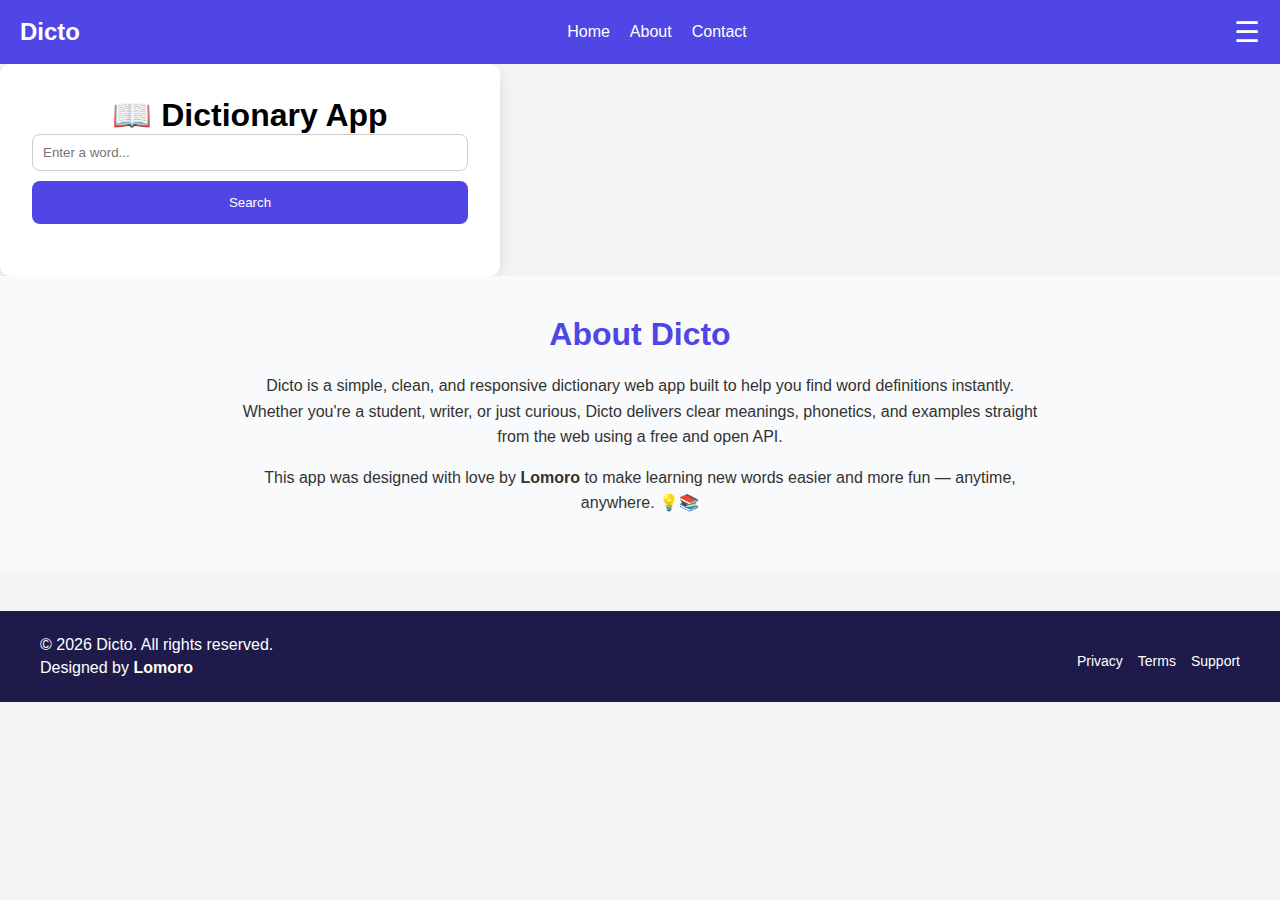
<file: index.html>
<!DOCTYPE html>
<html lang="en">
<head>
  <meta charset="UTF-8" />
  <meta name="viewport" content="width=device-width, initial-scale=1.0" />
  <title>Dictionary App</title>
<link rel="stylesheet" href="styles/navbar.css">
  <link rel="stylesheet" href="styles/style.css" />
  <link rel="stylesheet" href="styles/util.css">
</head>
<body>
    <!-- 🌐 Navbar -->
  <nav class="navbar">
    <div class="logo">Dicto</div>
    <ul class="nav-links" id="navLinks">
      <li><a href="index.html">Home</a></li>
      <li><a href="pages/about.html">About</a></li>
      <li><a href="pages/contact.html">Contact</a></li>
    </ul>
    <div class="hamburger" id="hamburger">
      ☰
    </div>
  </nav>
  <!--  Sidebar -->
  <div class="sidebar" id="sidebar">
    <div class="close-btn" id="closeBtn">&times;</div>
    <ul>
      <li><a href="#">🏠 Home</a></li>
      <li><a href="pages/about.html">📄 About</a></li>
      <li><a href="pages/contact.html">✉️ Contact</a></li>
    </ul>
  </div>
  <!-- OVERLAY -->
  <div class="overlay" id="overlay"></div>

  <div class="container">
    <h1>📖 Dictionary App</h1>
    <input type="text" id="wordInput" placeholder="Enter a word..." />
    <button id="searchBtn">Search</button>
    
    <div class="result" id="resultBox">
      <!-- Word info will appear here -->
    </div>
  </div>
  <!-- ℹ️ About Section -->
<section class="about-section">
    <div class="about-container">
      <h2>About Dicto</h2>
      <p>
        Dicto is a simple, clean, and responsive dictionary web app built to help you find word definitions instantly.
        Whether you're a student, writer, or just curious, Dicto delivers clear meanings, phonetics, and examples
        straight from the web using a free and open API.
      </p>
      <p>
        This app was designed with love by <strong>Lomoro</strong> to make learning new words easier and more fun —
        anytime, anywhere. 💡📚
      </p>
    </div>
  </section>
  <!-- 👣 Footer -->
<footer class="footer">
    <div class="footer-content">
      <div class="footer-left">
        <p>&copy; <span id="year"></span> Dicto. All rights reserved.</p>
        <p>Designed by <strong>Lomoro</strong></p>
      </div>
      <div class="footer-right">
        <a href="#">Privacy</a>
        <a href="#">Terms</a>
        <a href="#">Support</a>
      </div>
    </div>
  </footer>
  
  <script src="scripts/main.js"></script>
  <script src="scripts/navbar.js"></script>
</body>
</html>
</file>
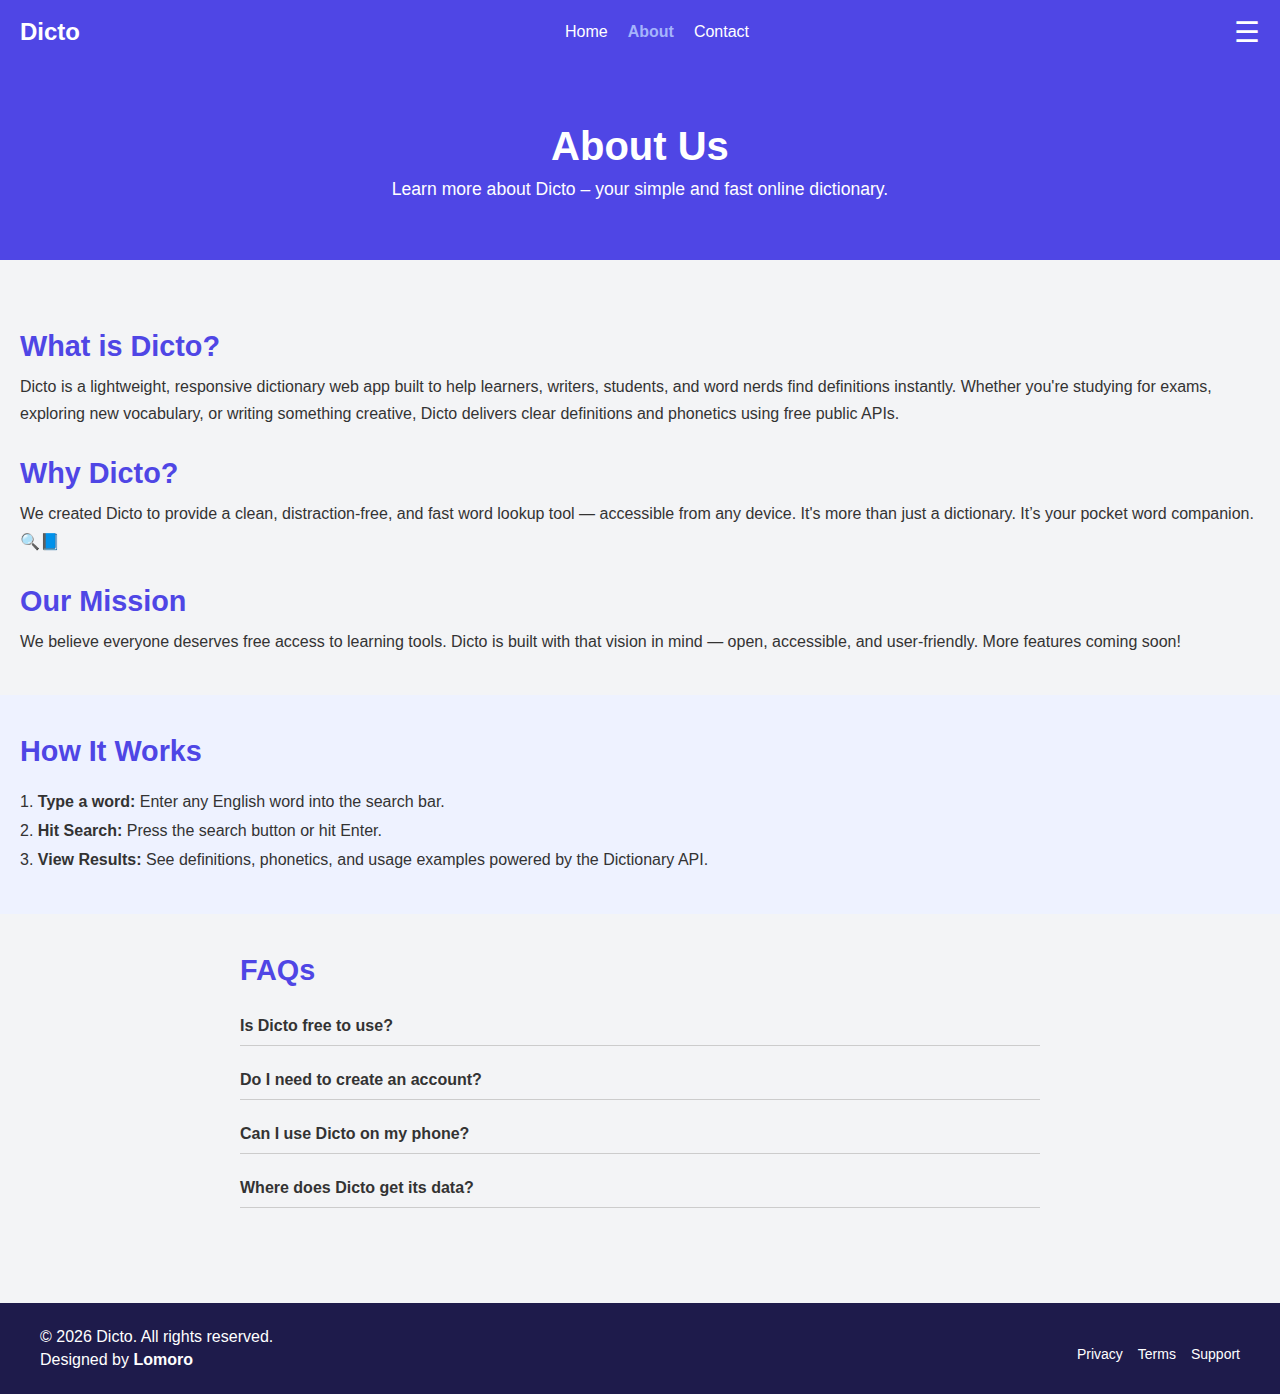
<file: pages/about.html>
<!DOCTYPE html>
<html lang="en">
<head>
  <meta charset="UTF-8" />
  <meta name="viewport" content="width=device-width, initial-scale=1.0"/>
  <title>About Us - Dicto</title>
  <link rel="stylesheet" href="../styles/navbar.css" />
  <link rel="stylesheet" href="../styles/about.css">
  <link rel="stylesheet" href="../styles/util.css" />
</head>
<body>
  <!-- 🌐 Navbar -->
  <nav class="navbar">
    <div class="logo">Dicto</div>
    <ul class="nav-links" id="navLinks">
      <li><a href="../index.html">Home</a></li>
      <li><a href="about.html" class="active">About</a></li>
      <li><a href="contact.html">Contact</a></li>
    </ul>
    <div class="hamburger" id="hamburger">☰</div>
  </nav>

  <!-- Sidebar -->
  <div class="sidebar" id="sidebar">
    <div class="close-btn" id="closeBtn">&times;</div>
    <ul>
      <li><a href="../index.html">🏠 Home</a></li>
      <li><a href="about.html">📄 About</a></li>
      <li><a href="contact.html">✉️ Contact</a></li>
    </ul>
  </div>

  <!-- Overlay -->
  <div class="overlay" id="overlay"></div>

  <!-- 🧠 About Hero -->
  <section class="about-hero">
    <h1>About Us</h1>
    <p>Learn more about Dicto – your simple and fast online dictionary.</p>
  </section>

  <!-- ℹ️ About Content -->
  <section class="about-content">
    <div class="container">
      <h2>What is Dicto?</h2>
      <p>
        Dicto is a lightweight, responsive dictionary web app built to help learners, writers, students, and word nerds
        find definitions instantly. Whether you're studying for exams, exploring new vocabulary, or writing something
        creative, Dicto delivers clear definitions and phonetics using free public APIs.
      </p>

      <h2>Why Dicto?</h2>
      <p>
        We created Dicto to provide a clean, distraction-free, and fast word lookup tool — accessible from any device. It's more than just a dictionary. It’s your pocket word companion. 🔍📘
      </p>

      <h2>Our Mission</h2>
      <p>
        We believe everyone deserves free access to learning tools. Dicto is built with that vision in mind — open,
        accessible, and user-friendly. More features coming soon!
      </p>
    </div>
  </section>

  <!-- ⚙️ How It Works Section -->
<section class="how-it-works">
    <div class="container">
      <h2>How It Works</h2>
      <ol>
        <li><strong>Type a word:</strong> Enter any English word into the search bar.</li>
        <li><strong>Hit Search:</strong> Press the search button or hit Enter.</li>
        <li><strong>View Results:</strong> See definitions, phonetics, and usage examples powered by the Dictionary API.</li>
      </ol>
    </div>
  </section>
  
  <!-- ❓ FAQs Section -->
  <section class="faq-section">
    <div class="container">
      <h2>FAQs</h2>
  
      <div class="faq-item">
        <button class="faq-question">Is Dicto free to use?</button>
        <div class="faq-answer">
          <p>Yes! Dicto is completely free to use for everyone, anywhere.</p>
        </div>
      </div>
  
      <div class="faq-item">
        <button class="faq-question">Do I need to create an account?</button>
        <div class="faq-answer">
          <p>No account is needed. Dicto works right out of the box — no login, no fuss.</p>
        </div>
      </div>
  
      <div class="faq-item">
        <button class="faq-question">Can I use Dicto on my phone?</button>
        <div class="faq-answer">
          <p>Absolutely! Dicto is fully responsive and mobile-friendly.</p>
        </div>
      </div>
  
      <div class="faq-item">
        <button class="faq-question">Where does Dicto get its data?</button>
        <div class="faq-answer">
          <p>Dicto fetches word data from a free and reliable dictionary API (like dictionaryapi.dev).</p>
        </div>
      </div>
  
    </div>
  </section>
  
  <!-- 👣 Footer -->
  <footer class="footer">
    <div class="footer-content">
      <div class="footer-left">
        <p>&copy; <span id="year"></span> Dicto. All rights reserved.</p>
        <p>Designed by <strong>Lomoro</strong></p>
      </div>
      <div class="footer-right">
        <a href="#">Privacy</a>
        <a href="#">Terms</a>
        <a href="#">Support</a>
      </div>
    </div>
  </footer>
  <script src="../scripts/faq.js"></script>
  <script src="../scripts/navbar.js"></script>
</body>
</html>
</file>
<file: styles/navbar.css>
/* 🌐 Navbar Styles */
.navbar {
    background-color: #4f46e5;
    color: white;
    padding: 15px 20px;
    display: flex;
    justify-content: space-between;
    align-items: center;
    flex-wrap: wrap;
  }
  
  .logo {
    font-size: 1.5rem;
    font-weight: bold;
  }
  
  .nav-links {
    list-style: none;
    display: flex;
    gap: 20px;
  }
  
  .nav-links li a {
    color: white;
    text-decoration: none;
    font-weight: 500;
  }
  
  .hamburger {
    display: none;
    font-size: 1.8rem;
    cursor: pointer;
  }
  
  /* 🌐 Sidebar Styles */
.sidebar {
    position: fixed;
    top: 0;
    left: -100%;
    width: 250px;
    height: 100%;
    background-color: #4f46e5;
    color: white;
    padding: 20px;
    transition: left 0.3s ease;
    z-index: 1000;
  }
  
  .sidebar ul {
    list-style: none;
    padding: 0;
    margin-top: 50px;
  }
  
  .sidebar ul li {
    margin: 20px 0;
  }
  
  .sidebar ul li a {
    color: white;
    text-decoration: none;
    font-size: 18px;
  }
  
  .sidebar .close-btn {
    font-size: 24px;
    cursor: pointer;
    text-align: right;
  }
  
  /* 🔳 Overlay */
  .overlay {
    position: fixed;
    top: 0;
    left: 0;
    width: 100%;
    height: 100%;
    background: rgba(0,0,0,0.4);
    display: none;
    z-index: 999;
  }
  
  /* 📱 Hamburger icon */
  .hamburger {
    font-size: 1.8rem;
    cursor: pointer;
    display: block;
  }
  
  /* Show sidebar */
  .sidebar.show {
    left: 0;
  }
  
  .overlay.show {
    display: block;
  }

/* 👣 Footer Styles */
.footer {
    background-color: #1e1b4b;
    color: #fff;
    padding: 20px;
    margin-top: 40px;
  }
  
  .footer-content {
    display: flex;
    justify-content: space-between;
    flex-wrap: wrap;
    align-items: center;
    max-width: 1200px;
    margin: auto;
  }
  
  .footer-left p {
    margin: 5px 0;
  }
  
  .footer-right {
    display: flex;
    gap: 15px;
    margin-top: 10px;
  }
  
  .footer-right a {
    color: #fff;
    text-decoration: none;
    font-size: 14px;
    transition: color 0.3s ease;
  }
  
  .footer-right a:hover {
    color: #a5b4fc;
  }
  
  @media (max-width: 600px) {
    .footer-content {
      flex-direction: column;
      text-align: center;
    }
  
    .footer-right {
      margin-top: 15px;
      justify-content: center;
    }
  }
  /* 📱 Mobile Nav */
  @media (max-width: 768px) {
    .nav-links {
      display: none;
      width: 100%;
      flex-direction: column;
      background-color: #4f46e5;
      padding-top: 10px;
    }
  
    .nav-links.show {
      display: flex;
    }
  
    .hamburger {
      display: block;
    }
  }
</file>
<file: styles/style.css>
.container {
    background: #fff;
    padding: 2rem;
    border-radius: 10px;
    width: 100%;
    max-width: 500px;
    box-shadow: 0 5px 15px rgba(0,0,0,0.1);
    text-align: center;
    height: fit-content;
  }
  
  input {
    padding: 10px;
    width: 100%;
    margin-bottom: 10px;
    border: 1px solid #ccc;
    border-radius: 8px;
  }
  
  button {
    padding: 14px 20px;
    background-color: #4f46e5;
    color: white;
    border: none;
    border-radius: 8px;
    cursor: pointer;
    width: 100%;
  }
  
  button:hover {
    background-color: #3730a3;
  }
  
  .result {
    margin-top: 20px;
    text-align: left;
  }
  /* ℹ️ About Section */
.about-section {
    padding: 40px 20px;
    background-color: #f9fafb;
    text-align: center;
  }
  
  .about-container {
    max-width: 800px;
    margin: auto;
  }
  
  .about-container h2 {
    font-size: 2rem;
    margin-bottom: 20px;
    color: #4f46e5;
  }
  
  .about-container p {
    font-size: 1rem;
    line-height: 1.6;
    color: #333;
    margin-bottom: 15px;
  }


  @media (max-width: 600px) {
    
  }
  /* 📱 Mobile Nav */
  @media (max-width: 768px) {
    
  }
</file>
<file: styles/util.css>
*{
    margin: 0;
    padding: 0;
    box-sizing: border-box;
}

body {
    font-family: Arial, sans-serif;
    background: #f3f4f6;
}
</file>
<file: styles/about.css>
/* 🌟 About Page */
.about-hero {
    background-color: #4f46e5;
    color: white;
    padding: 60px 20px;
    text-align: center;
  }
  
  .about-hero h1 {
    font-size: 2.5rem;
    margin-bottom: 10px;
  }
  
  .about-hero p {
    font-size: 1.1rem;
    max-width: 600px;
    margin: auto;
  }
  
  .about-content {
    width: 100%;
    /* background-color: #f9fafb; */
  }
  
  .about-content .container {
    width: 100%;
    padding: 40px 20px;
  }
  
  .about-content h2 {
    font-size: 1.8rem;
    color: #4f46e5;
    margin-top: 30px;
  }
  
  .about-content p {
    font-size: 1rem;
    line-height: 1.7;
    color: #333;
    margin-top: 10px;
  }


  .nav-links li a.active {
    font-weight: bold;
    color: #a5b4fc;
  }

  
  /* ⚙️ How It Works */
.how-it-works {
    
    background-color: #eef2ff;
  }
  
  .how-it-works .container {
    width: 100%;
    padding: 40px 20px;
  }
  
  .how-it-works h2 {
    color: #4f46e5;
    font-size: 1.8rem;
    margin-bottom: 20px;
  }
  
  .how-it-works ol {
    list-style: decimal inside;
    line-height: 1.8;
    color: #333;
  }
  
  /* ❓ FAQ Section */
  .faq-section {
    padding: 40px 20px;
    /* background-color: #f9fafb; */
  }
  
  .faq-section .container {
    max-width: 800px;
    margin: auto;
  }
  
  .faq-section h2 {
    color: #4f46e5;
    font-size: 1.8rem;
    margin-bottom: 20px;
  }
  
  .faq-item {
    margin-bottom: 15px;
    border-bottom: 1px solid #ccc;
  }
  
  .faq-question {
    width: 100%;
    text-align: left;
    background: none;
    border: none;
    font-size: 1rem;
    font-weight: bold;
    padding: 10px 0;
    cursor: pointer;
    color: #333;
    transition: color 0.3s ease;
  }
  
  .faq-question:hover {
    color: #1900ba;
  }
  
  .faq-answer {
    display: none;
    padding: 0 0 10px 0;
    color: #555;
    font-size: 0.95rem;
  }
</file>
